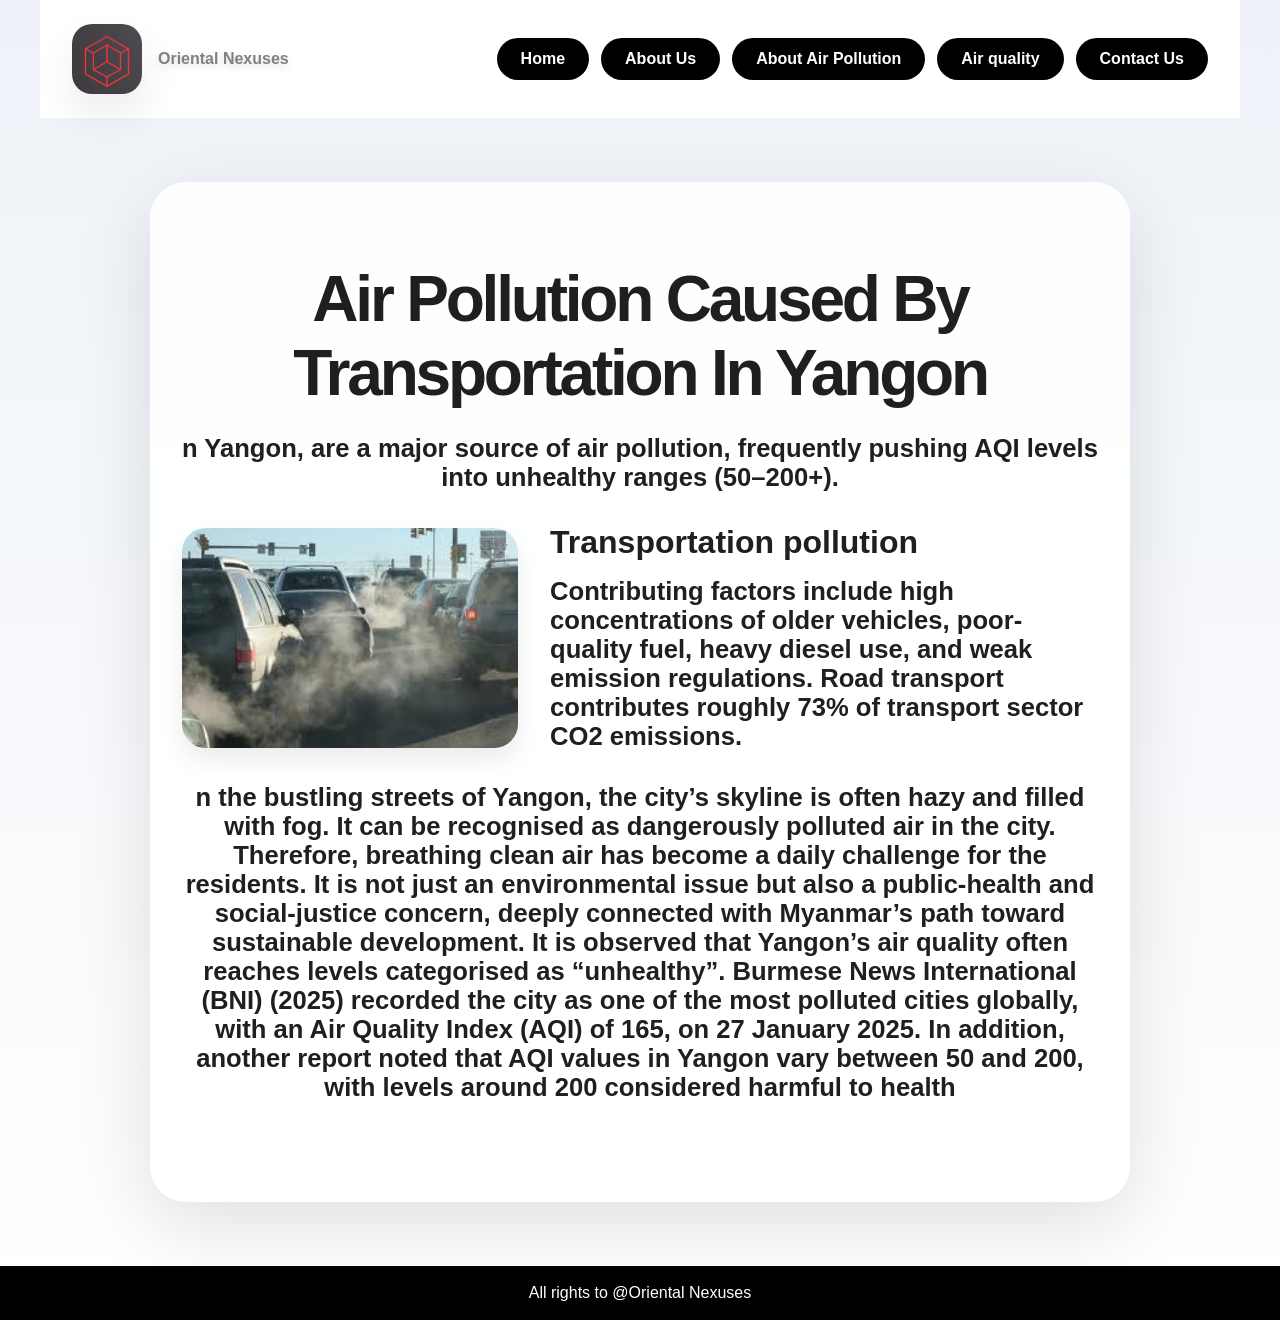
<file: index.html>
﻿<!DOCTYPE html>
<html lang="en">
<head>
    <meta charset="UTF-8">
    <meta name="viewport" content="width=device-width, initial-scale=1.0">
    <title>Air Pollution Caused By Transportation</title>
    <link rel="icon" type="image/x-icon" href="logo.png">
    <link rel="stylesheet" href="style.css">
 </head>
<body>
    <header class="page-header">
        <div class="brand">
            <div class="logo-circle">
                <img src="Logo.png" class="logo" alt="School logo" onerror="this.style.display='none'">
                <span class="logo-letter">ON</span>
            </div>
            <div class="brand-text">
                <p class="brand-name">Oriental Nexuses</p>
            </div>
        </div>
 
        <nav class="page-nav">
            <a href="index.html">Home</a>
            <a href="AboutOrientalNexuses.html">About Us</a>
            <a href="Aboutairpollution.html">About Air Pollution</a>
            <a href="Airquality.html">Air quality</a>
            <a href="Contact.html">Contact Us</a>
        </nav>
    </header>
 
    <main class="hero">
        <div class="hero-card">
            <h1>Air Pollution Caused By Transportation In Yangon</h1>
            <p>
                n Yangon, are a major source of air pollution, frequently pushing AQI levels into unhealthy ranges (50–200+).
            </p>
            <div class="hero-row">
                <img src="airpollution.jpg" class="hero-image">
                <div class="hero-text">
                    <h2>Transportation pollution</h2>
                    <p>
                        Contributing factors include high concentrations of older vehicles, poor-quality fuel, heavy diesel use, and weak emission regulations. Road transport contributes roughly 73% of transport sector CO2 emissions.
                    </p>
                </div>
            </div>
            <p>n the bustling streets of Yangon, the city’s skyline is often hazy and filled with fog. It can be recognised as dangerously polluted air in the city. Therefore, breathing clean air has become a daily challenge for the residents. It is not just an environmental issue but also a public‑health and social‑justice concern, deeply connected with Myanmar’s path toward sustainable development. It is observed that Yangon’s air quality often reaches levels categorised as “unhealthy”. Burmese News International (BNI) (2025) recorded the city as one of the most polluted cities globally, with an Air Quality Index (AQI) of 165, on 27 January 2025. In addition, another report noted that AQI values in Yangon vary between 50 and 200, with levels around 200 considered harmful to health</p>
        </div>
    </main>
    <footer><p></p>All rights to @Oriental Nexuses</footer>
</html>
</file>
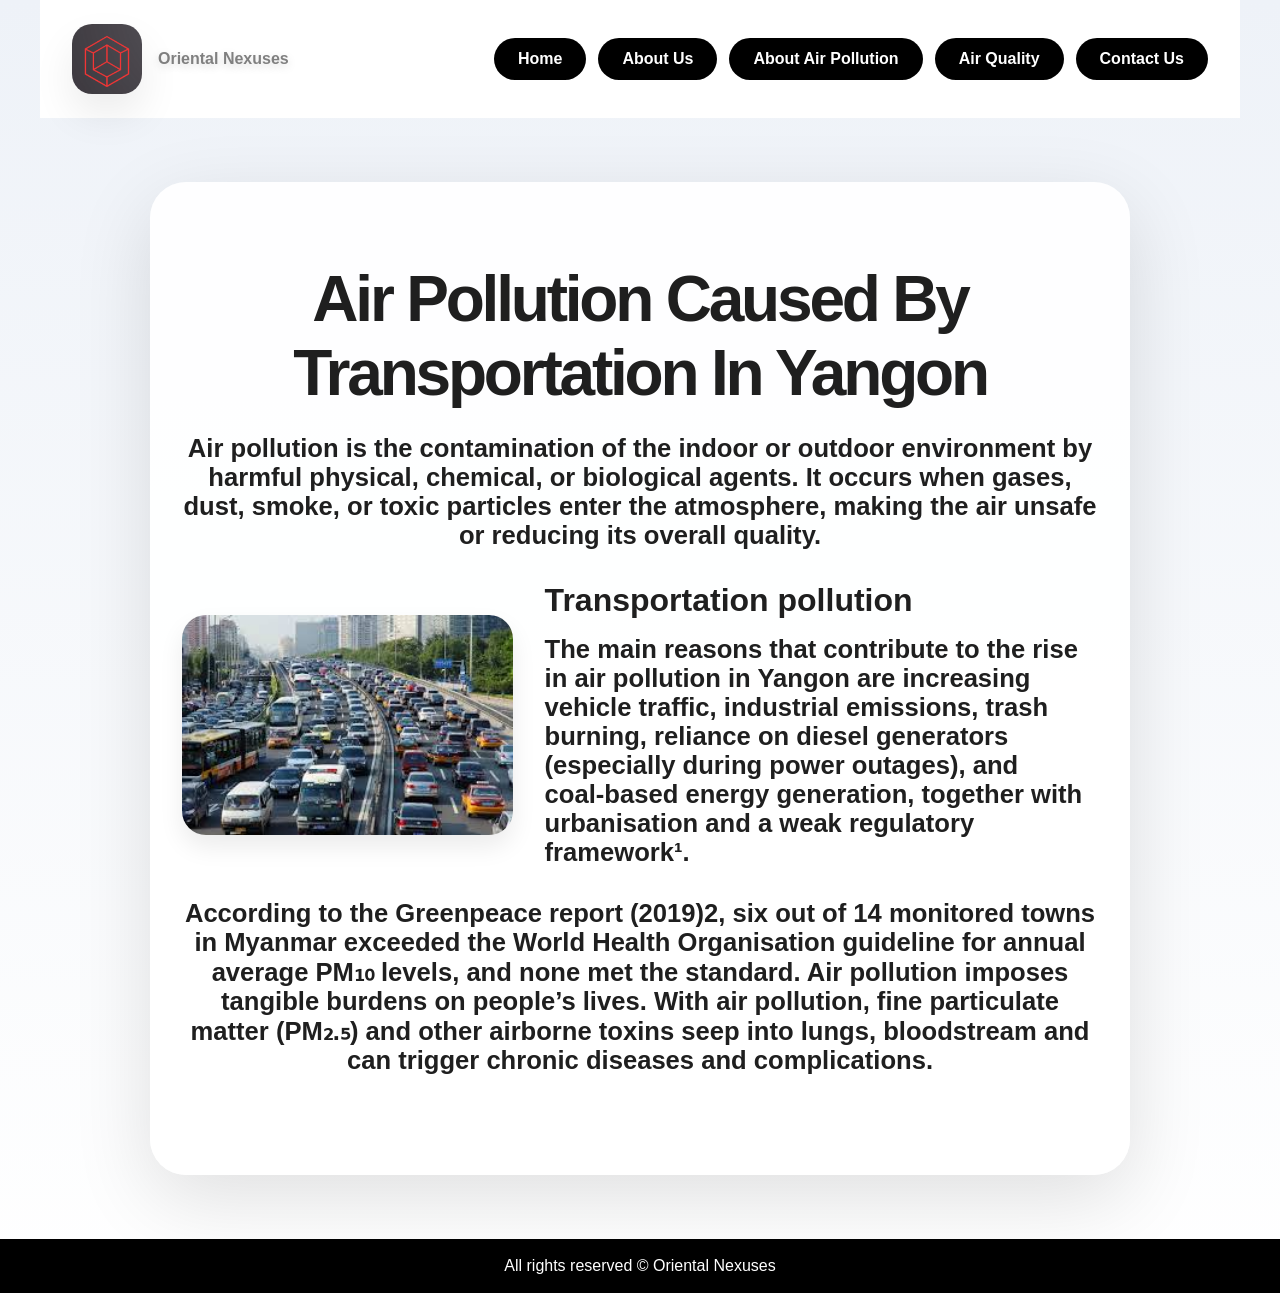
<file: Aboutairpollution.html>
﻿<!DOCTYPE html>
<html lang="en">
<head>
    <meta charset="UTF-8">
    <meta name="viewport" content="width=device-width, initial-scale=1.0">
    <title>Air Quality in Yangon | Orion Nexuses</title>
    <link rel="icon" type="image/x-icon" href="Logo.png">
    <link rel="stylesheet" href="style.css">
</head>
<body>
    <header class="page-header">
        <div class="brand">
            <div class="logo-circle">
                <img src="Logo.png" alt="School logo" onerror="this.style.display='none'">
                <span class="logo-letter">ON</span>
            </div>
            <div class="brand-text">
                <p class="brand-name">Oriental Nexuses</p>
            </div>
        </div>

        <nav class="page-nav">
            <a href="index.html">Home</a>
            <a href="AboutOrientalNexuses.html">About Us</a>
            <a href="Aboutairpollution.html">About Air Pollution</a>
            <a href="Airquality.html">Air Quality</a>
            <a href="Contact.html">Contact Us</a>
        </nav>
    </header>

    <main class="hero">
        <div class="hero-card">
            <h1>Air Pollution Caused By Transportation In Yangon</h1>
            <p>
                Air pollution is the contamination of the indoor or outdoor environment by harmful physical, chemical, or biological agents. It occurs when gases, dust, smoke, or toxic particles enter the atmosphere, making the air unsafe or reducing its overall quality.
            </p>
            <div class="hero-row">
                <img src="airpollution4.jpg" class="hero-image">
                <div class="hero-text">
                    <h2>Transportation pollution</h2>
                    <p>
                        The main reasons that contribute to the rise in air pollution in Yangon are increasing vehicle traffic, industrial emissions, trash burning, reliance on diesel generators (especially during power outages), and coal‑based energy generation, together with urbanisation and a weak regulatory framework¹. 
                    </p>
                </div>
            </div>
            <p>According to the Greenpeace report (2019)2, six out of 14 monitored towns in Myanmar exceeded the World Health Organisation guideline for annual average PM₁₀ levels, and none met the standard. Air pollution imposes tangible burdens on people’s lives. With air pollution, fine particulate matter (PM₂.₅) and other airborne toxins seep into lungs, bloodstream and can trigger chronic diseases and complications.</p>
            
        </div>
    </main>

    <footer>All rights reserved © Oriental Nexuses</footer>
</body>
</html>
</file>
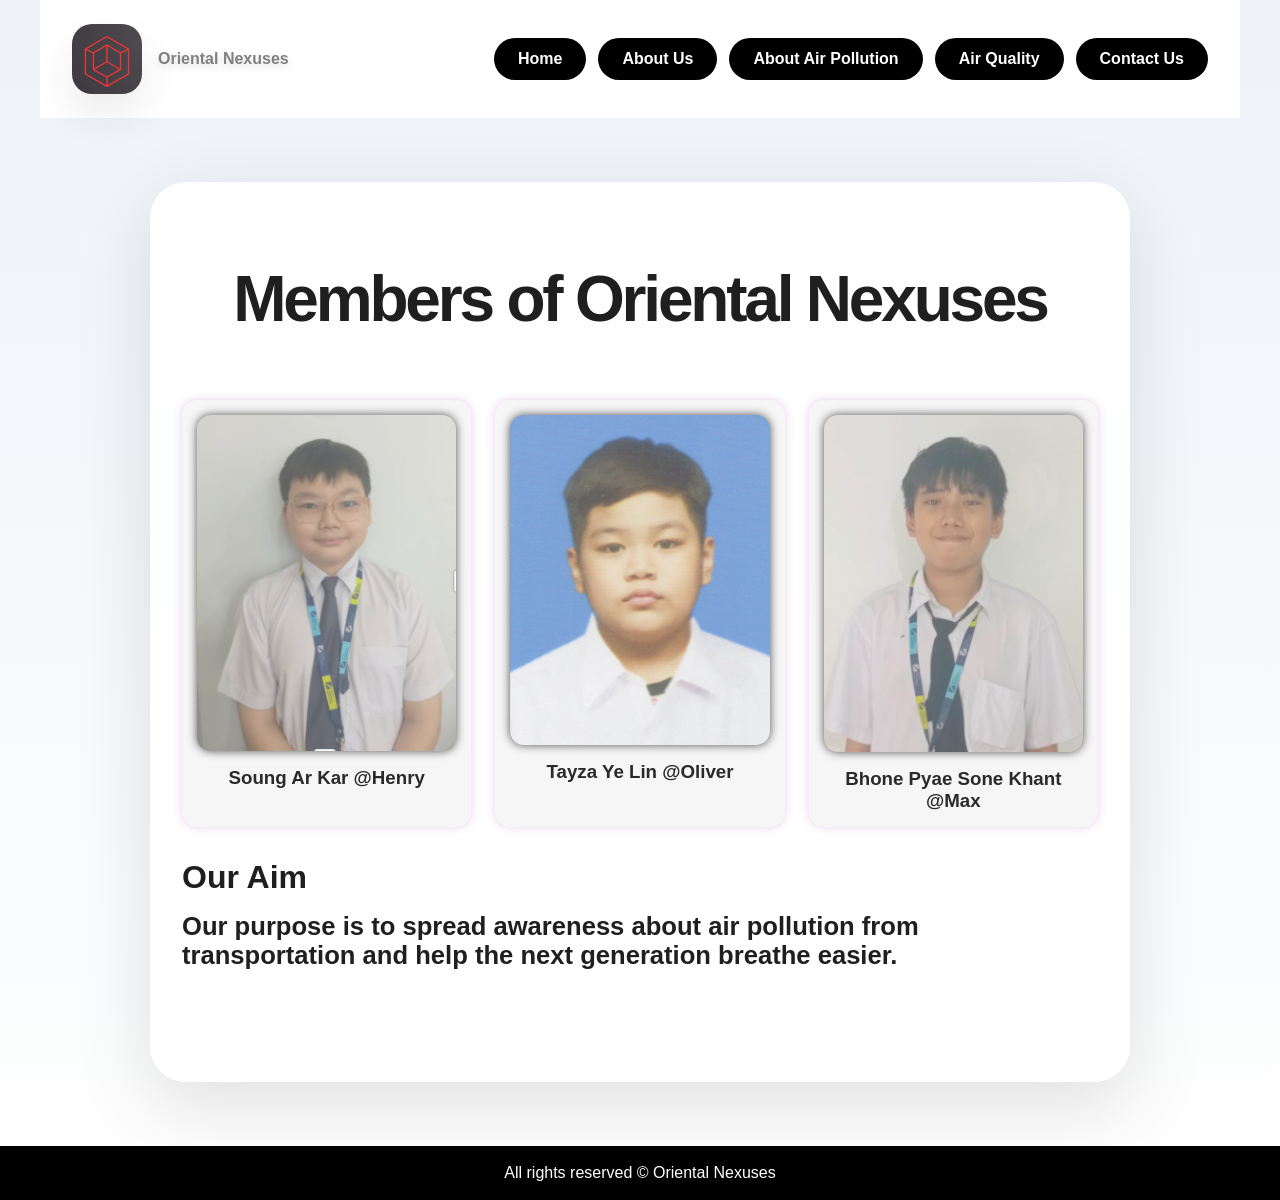
<file: AboutOrientalNexuses.html>
<!DOCTYPE html>
<html lang="en">
<head>
    <meta charset="UTF-8">
    <meta name="viewport" content="width=device-width, initial-scale=1.0">
    <title>About Orion Nexuses</title>
    <link rel="icon" type="image/x-icon" href="Logo.png">
    <link rel="stylesheet" href="style.css">
</head>
<body>
    <header class="page-header">
        <div class="brand">
            <div class="logo-circle">
                <img src="Logo.png" alt="School logo" onerror="this.style.display='none'">
                <span class="logo-letter">ON</span>
            </div>
            <div class="brand-text">
                <p class="brand-name">Oriental Nexuses</p>
            </div>
        </div>

        <nav class="page-nav">
            <a href="index.html">Home</a>
            <a href="AboutOrientalNexuses.html">About Us</a>
            <a href="Aboutairpollution.html">About Air Pollution</a>
            <a href="Airquality.html">Air Quality</a>
            <a href="Contact.html">Contact Us</a>
        </nav>
    </header>

    <main class="hero">
        <div class="hero-card">
            <h1>Members of Oriental Nexuses</h1>
            <div class="container">
                <div class="card">
                    <img src="Soung Ar Kar.png" class="supercard">
                    <h3>Soung Ar Kar @Henry</h3>
                </div>

                <div class="card">
                    <img src="Tayza Ye Lin.png" class="supercard">
                    <h3>Tayza Ye Lin @Oliver</h3>
                </div>

                <div class="card">
                    <img src="Bhone Pyae Sone Khant.png" class="supercard">
                    <h3>Bhone Pyae Sone Khant @Max</h3>
                </div>
            </div>

            <div class="hero-row">
                <div class="hero-text">
                    <h2>Our Aim</h2>
                    <p>Our purpose is to spread awareness about air pollution from transportation and help the next generation breathe easier.</p>
                </div>
            </div>
        </div>
    </main>

    <footer>All rights reserved © Oriental Nexuses</footer>
</body>
</html>
</file>
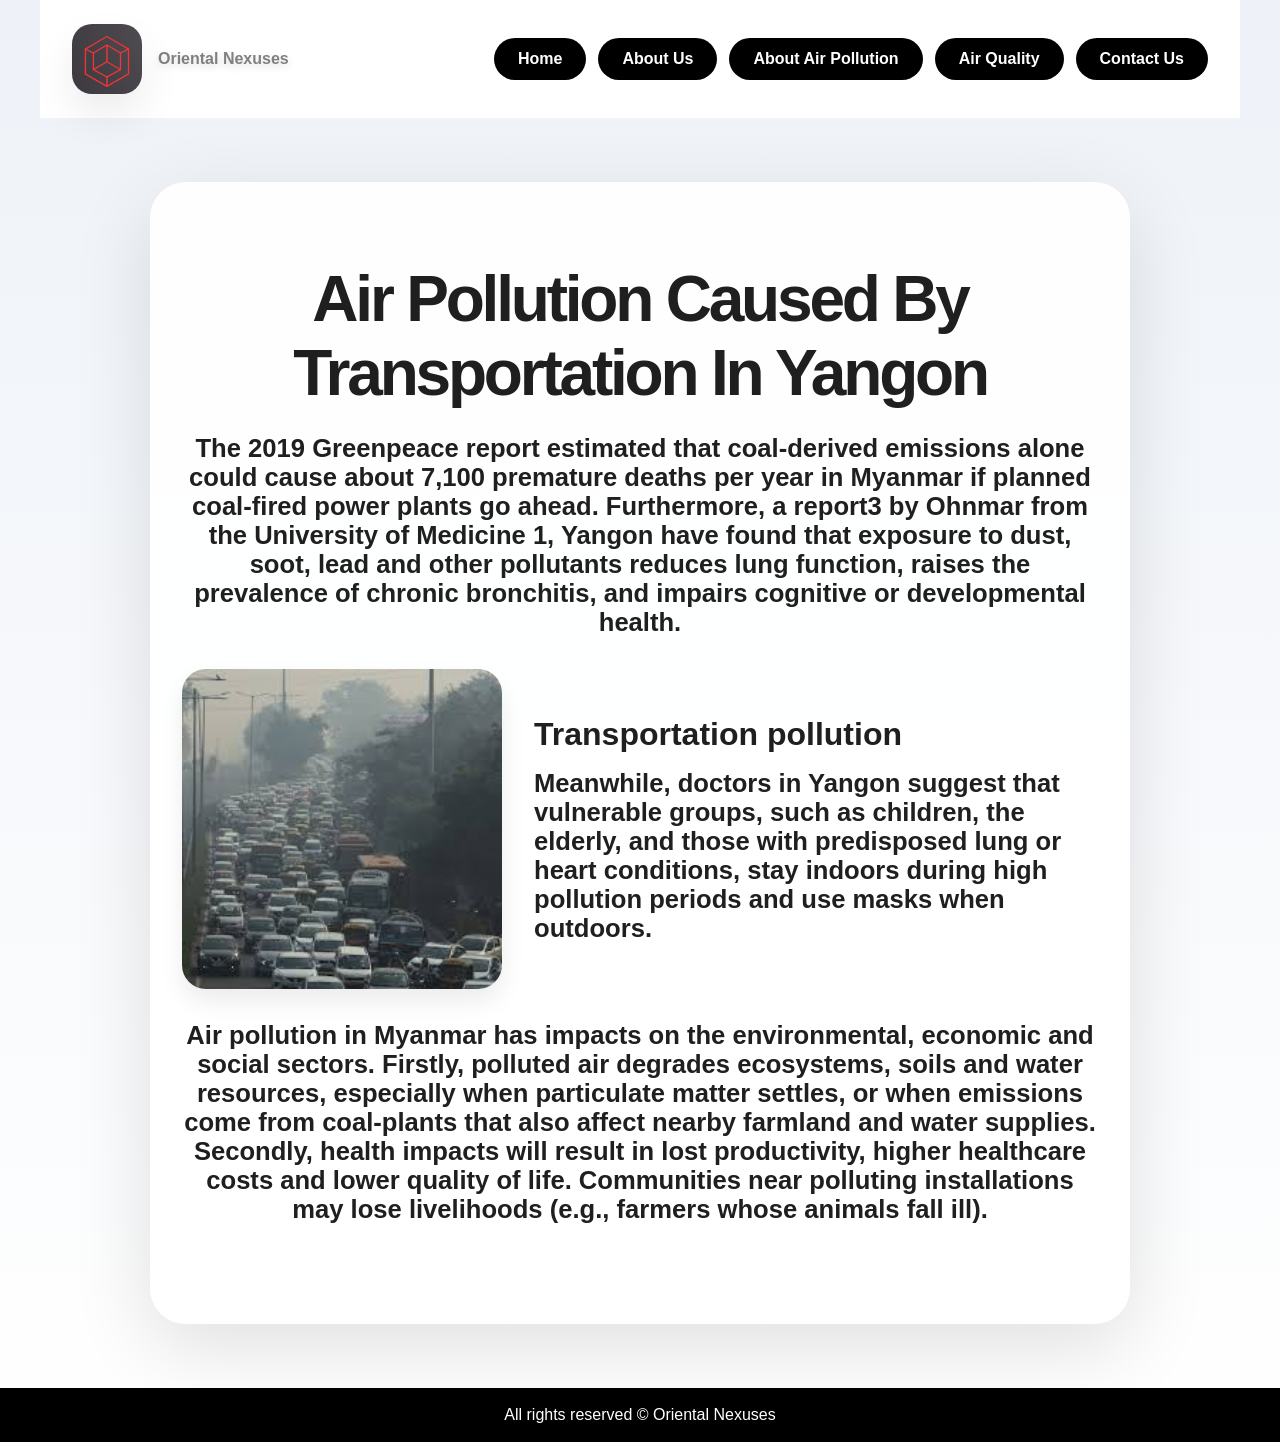
<file: Airquality.html>
﻿<!DOCTYPE html>
<html lang="en">
<head>
    <meta charset="UTF-8">
    <meta name="viewport" content="width=device-width, initial-scale=1.0">
    <title>Air Pollution in Yangon | Orion Nexuses</title>
    <link rel="icon" type="image/x-icon" href="Logo.png">
    <link rel="stylesheet" href="style.css">
</head>
<body>
    <header class="page-header">
        <div class="brand">
            <div class="logo-circle">
                <img src="Logo.png" alt="School logo" onerror="this.style.display='none'">
                <span class="logo-letter">ON</span>
            </div>
            <div class="brand-text">
                <p class="brand-name">Oriental Nexuses</p>
            </div>
        </div>

        <nav class="page-nav">
            <a href="index.html">Home</a>
            <a href="AboutOrientalNexuses.html">About Us</a>
            <a href="Aboutairpollution.html">About Air Pollution</a>
            <a href="Airquality.html">Air Quality</a>
            <a href="Contact.html">Contact Us</a>
        </nav>
    </header>

    <main class="hero">
        <div class="hero-card">
            <h1>Air Pollution Caused By Transportation In Yangon</h1>
            <p>
                The 2019 Greenpeace report estimated that coal‑derived emissions alone could cause about 7,100 premature deaths per year in Myanmar if planned coal‑fired power plants go ahead. Furthermore, a report3 by Ohnmar from the University of Medicine 1, Yangon have found that exposure to dust, soot, lead and other pollutants reduces lung function, raises the prevalence of chronic bronchitis, and impairs cognitive or developmental health.
            </p>
            <div class="hero-row">
                <img src="airpollution5.jpg" class="hero-image">
                <div class="hero-text">
                    <h2>Transportation pollution</h2>
                    <p>
                        Meanwhile, doctors in Yangon suggest that vulnerable groups, such as children, the elderly, and those with predisposed lung or heart conditions, stay indoors during high pollution periods and use masks when outdoors.
                    </p>
                </div>
            </div>
            <p>Air pollution in Myanmar has impacts on the environmental, economic and social sectors. Firstly, polluted air degrades ecosystems, soils and water resources, especially when particulate matter settles, or when emissions come from coal‑plants that also affect nearby farmland and water supplies. Secondly, health impacts will result in lost productivity, higher healthcare costs and lower quality of life. Communities near polluting installations may lose livelihoods (e.g., farmers whose animals fall ill).</p>
            
        </div>
    </main>

    <footer>All rights reserved © Oriental Nexuses</footer>
</body>
</html>
</file>
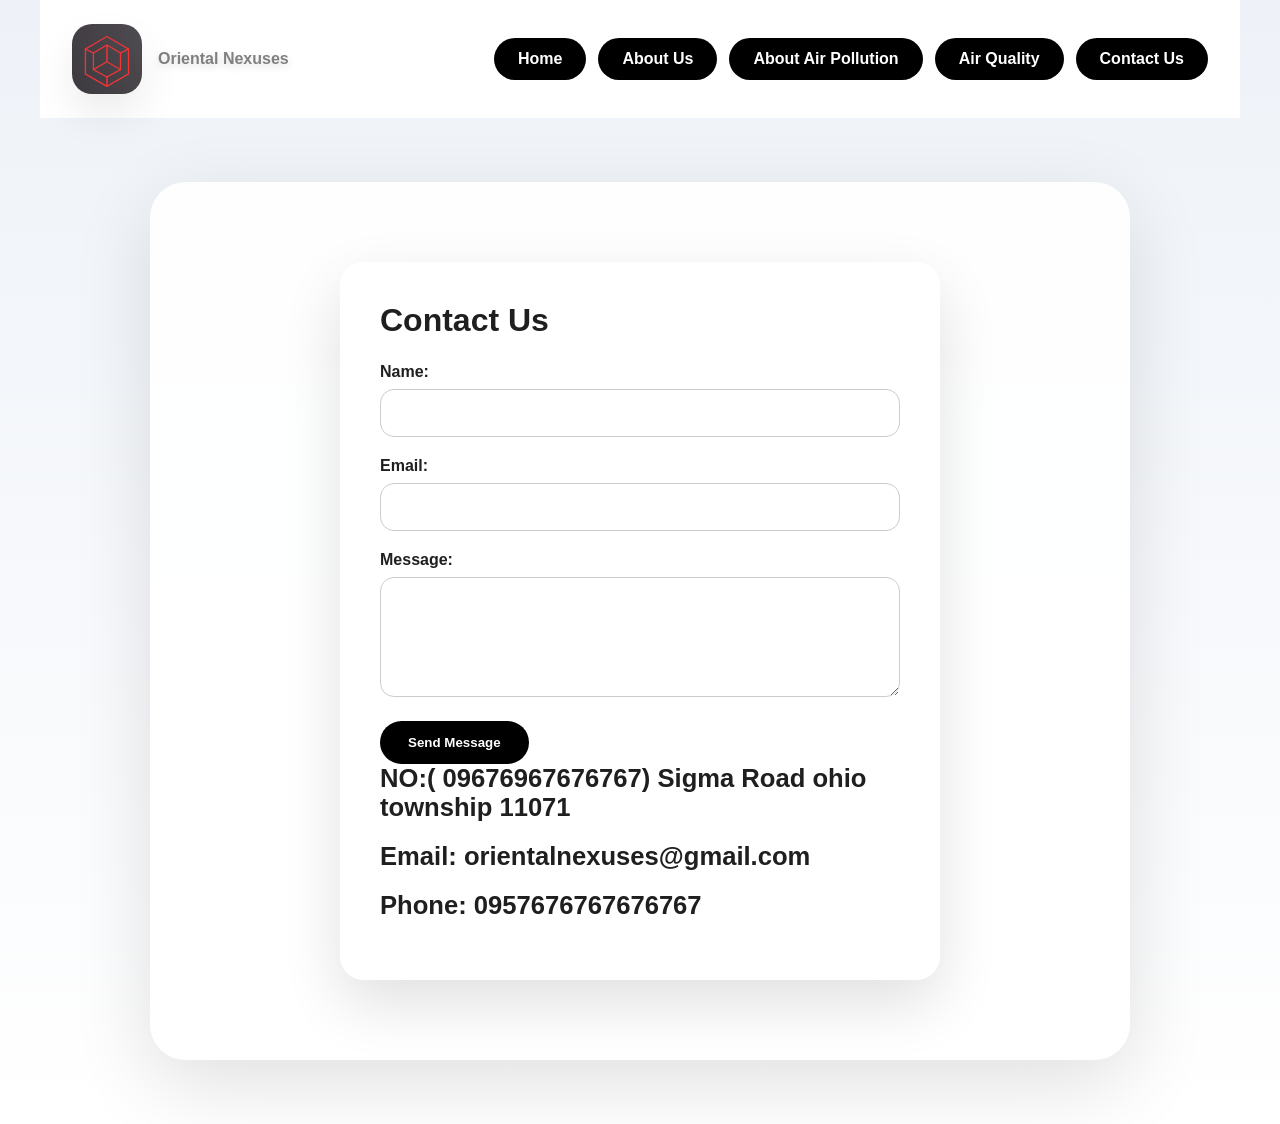
<file: Contact.html>
﻿<!DOCTYPE html>
<html lang="en">
<head>
    <meta charset="UTF-8">
    <meta name="viewport" content="width=device-width, initial-scale=1.0">
    <title>Contact Orion Nexuses</title>
    <link rel="icon" type="image/x-icon" href="Logo.png">
    <link rel="stylesheet" href="style.css">
</head>
<body>
    <header class="page-header">
        <div class="brand">
            <div class="logo-circle">
                <img src="Logo.png" alt="School logo" onerror="this.style.display='none'">
                <span class="logo-letter">ON</span>
            </div>
            <div class="brand-text">
                <p class="brand-name">Oriental Nexuses</p>
            </div>
        </div>

        <nav class="page-nav">
            <a href="index.html">Home</a>
            <a href="AboutOrientalNexuses.html">About Us</a>
            <a href="Aboutairpollution.html">About Air Pollution</a>
            <a href="Airquality.html">Air Quality</a>
            <a href="Contact.html">Contact Us</a>
        </nav>
    </header>

    <main class="hero">
        <div class="hero-card">
            <form class="contact-form" action="#" method="POST">
                <h2>Contact Us</h2>
                <div>
                    <label for="name">Name:</label>
                    <input type="text" id="name" name="name" required>
                </div>
                <div>
                    <label for="email">Email:</label>
                    <input type="email" id="email" name="email" required>
                </div>
                <div>
                    <label for="message">Message:</label>
                    <textarea id="message" name="message" rows="5" required></textarea>
                </div>
                <button type="submit">Send Message</button>
                 <div class="footer_section">
            <p>NO:( 09676967676767) Sigma Road ohio township 11071</p>
            <p>Email: orientalnexuses@gmail.com</p>
            <p>Phone: 0957676767676767</p>
            <div class="social_icons">
                <i class="fa-brands fa-facebook"></i>
                <i class="fa-brands fa-twitter"></i>
                <i class="fa-brands fa-instagram"></i>
            </div>
        </div>
            </form>
        </div>
       
    </main>
</body>
</html>
</file>
<file: style.css>
﻿* {
  margin: 0;
  padding: 0;
  box-sizing: border-box;
  font-family: 'Segoe UI', Tahoma, Geneva, Verdana, sans-serif;
}

body {
  min-height: 100vh;
  display: flex;
  flex-direction: column;
  color: #1f1f1f;
  background: linear-gradient(180deg, #eef2f8 0%, #ffffff 100%);
}

.page-header {
  width: 100%;
  max-width: 1200px;
  margin: 0 auto;
  padding: 24px 32px;
  display: flex;
  align-items: center;
  justify-content: space-between;
  gap: 24px;
  position: sticky;
  top: 0;
  z-index: 10;
  background: rgba(255, 255, 255, 0.98);
}

.brand {
  display: flex;
  align-items: center;
  gap: 16px;
}

.logo-circle {
  width: 70px;
  height: 70px;
  border-radius: 20px;
  background: white;
  display: grid;
  
  box-shadow: 0 20px 40px rgba(0, 0, 0, 0.08);
  position: relative;
  overflow: hidden;
}

.logo-circle img {
  width: 100%;
  height: 100%;
  object-fit: cover;
}

.logo-letter {
  font-size: 28px;
  font-weight: 700;
  color: #ff9400;
}

.brand-text {
  display: flex;
  flex-direction: column;
  line-height: 1.1;
}

.brand-name,
.brand-campus {
  color: gray;
  text-shadow: 0 3px 10px rgba(0, 0, 0, 0.15);
}

.brand-name {
  font-size: 16px;
  font-weight: 700;
}

.brand-campus {
  font-size: 14px;
  opacity: 0.95;
}

.page-nav {
  display: flex;
  flex-wrap: wrap;
  gap: 12px;
}

.page-nav a {
  background: black;
  color: white;
  text-decoration: none;
  padding: 12px 24px;
  border-radius: 999px;
  font-weight: 700;
  transition: transform 0.2s ease, box-shadow 0.2s ease, background 0.2s ease;
}

.page-nav a:hover {
  transform: translateY(-2px);
  box-shadow: 0 12px 24px rgba(255, 255, 255, 0.12);
}

.hero {
  flex: 1;
  display: flex;
  align-items: center;
  justify-content: center;
  padding: 64px 32px;
}

.hero-card {
  width: min(980px, 100%);
  text-align: center;
  padding: 80px 32px;
  border-radius: 36px;
  background: rgba(255, 255, 255, 0.95);
  box-shadow: 0 24px 80px rgba(0, 0, 0, 0.12);
}

.hero-card h1 {
  font-size: clamp(3rem, 5vw, 5rem);
  margin-bottom: 24px;
  letter-spacing: -0.05em;
}

.hero-card p {
  font-size: clamp(1.25rem, 2vw, 1.75rem);
  margin-bottom: 20px;
  font-weight: 600;
}

.hero-card span {
  display: inline-block;
  margin-top: 16px;
  font-size: 1rem;
  color: #2c2c2c;
  opacity: 0.9;
}

.hero-row {
  display: flex;
  align-items: center;
  gap: 32px;
  margin: 32px 0;
}

.hero-image {
  flex: 0 0 320px;
  min-height: 220px;
  background: #d3d3d3;
  border-radius: 24px;
  box-shadow: 0 12px 24px rgba(0, 0, 0, 0.08);
}

.hero-text {
  flex: 1;
  text-align: left;
}

.hero-text h2 {
  font-size: 2rem;
  margin-bottom: 16px;
}

.hero-row p {
  margin: 0;
}

.Firstimage,
.Secondimage {
  width: 100%;
  height: auto;
  margin: 20px 0;
  border-radius: 24px;
  box-shadow: 0 12px 24px rgba(0, 0, 0, 0.08);
}

.container {
  display: flex;
  justify-content: center;
  flex-wrap: nowrap;
  gap: 24px;
  margin-top: 64px;
}

.card {
  width: 320px;
  padding: 15px;
  background: #f6f6f6;
  text-align: center;
  border-radius: 15px;
  opacity: 0.95;
  transition: 0.3s;
  box-shadow: 0 0 10px rgba(128, 0, 128, 0.18);
}

.card img {
  width: 100%;
  border-radius: 14px;
  object-fit: cover;
  margin-bottom: 16px;
}

.card:hover {
  opacity: 1;
  transform: scale(1.04);
  box-shadow: 0 0 18px rgba(128, 0, 128, 0.3);
}

.contact-form {
  width: min(600px, 100%);
  margin: 0 auto;
  background: rgba(255, 255, 255, 0.96);
  padding: 40px;
  border-radius: 24px;
  box-shadow: 0 24px 60px rgba(0, 0, 0, 0.12);
  text-align: left;
}

.contact-form h2 {
  margin-bottom: 24px;
  font-size: 2rem;
}

.contact-form label {
  display: block;
  margin-bottom: 8px;
  font-weight: 700;
}

.contact-form input,
.contact-form textarea {
  width: 100%;
  padding: 14px 16px;
  margin-bottom: 20px;
  border: 1px solid #ccc;
  border-radius: 14px;
  font-size: 1rem;
}

.contact-form button {
  display: inline-block;
  background: black;
  color: white;
  border: none;
  padding: 14px 28px;
  border-radius: 999px;
  font-weight: 700;
  cursor: pointer;
  transition: transform 0.2s ease, background 0.2s ease;
}

.contact-form button:hover {
  transform: translateY(-2px);
  background: #333;
}

footer {
  padding: 18px 0;
  text-align: center;
  background-color: black;
  color: white;
}

@media (max-width: 840px) {
  .page-header {
    flex-direction: column;
    align-items: stretch;
  }

  .brand {
    justify-content: center;
  }

  .page-nav {
    justify-content: center;
  }

  .hero-row {
    flex-direction: column;
    text-align: center;
  }

  .hero-text {
    text-align: center;
  }

  .hero-image {
    width: 100%;
  }
}

@media (max-width: 520px) {
  .hero-card {
    padding: 48px 24px;
  }

  .page-nav a {
    padding: 10px 18px;
  }
}



.supercard {
  background: #eee;
  border-radius: 15px;
  display:flex;
  opacity: 0.7;
  transition: 0.3s;
  box-shadow: 0 0 10px rgb(0, 0, 0);}

  .supercard:hover {
  opacity: 1;
  transform: scale(1.1);
  box-shadow: 0 0 20px rgb(0, 0, 0);
}

.supercard img {
  border-radius: 50%;
}
</file>
